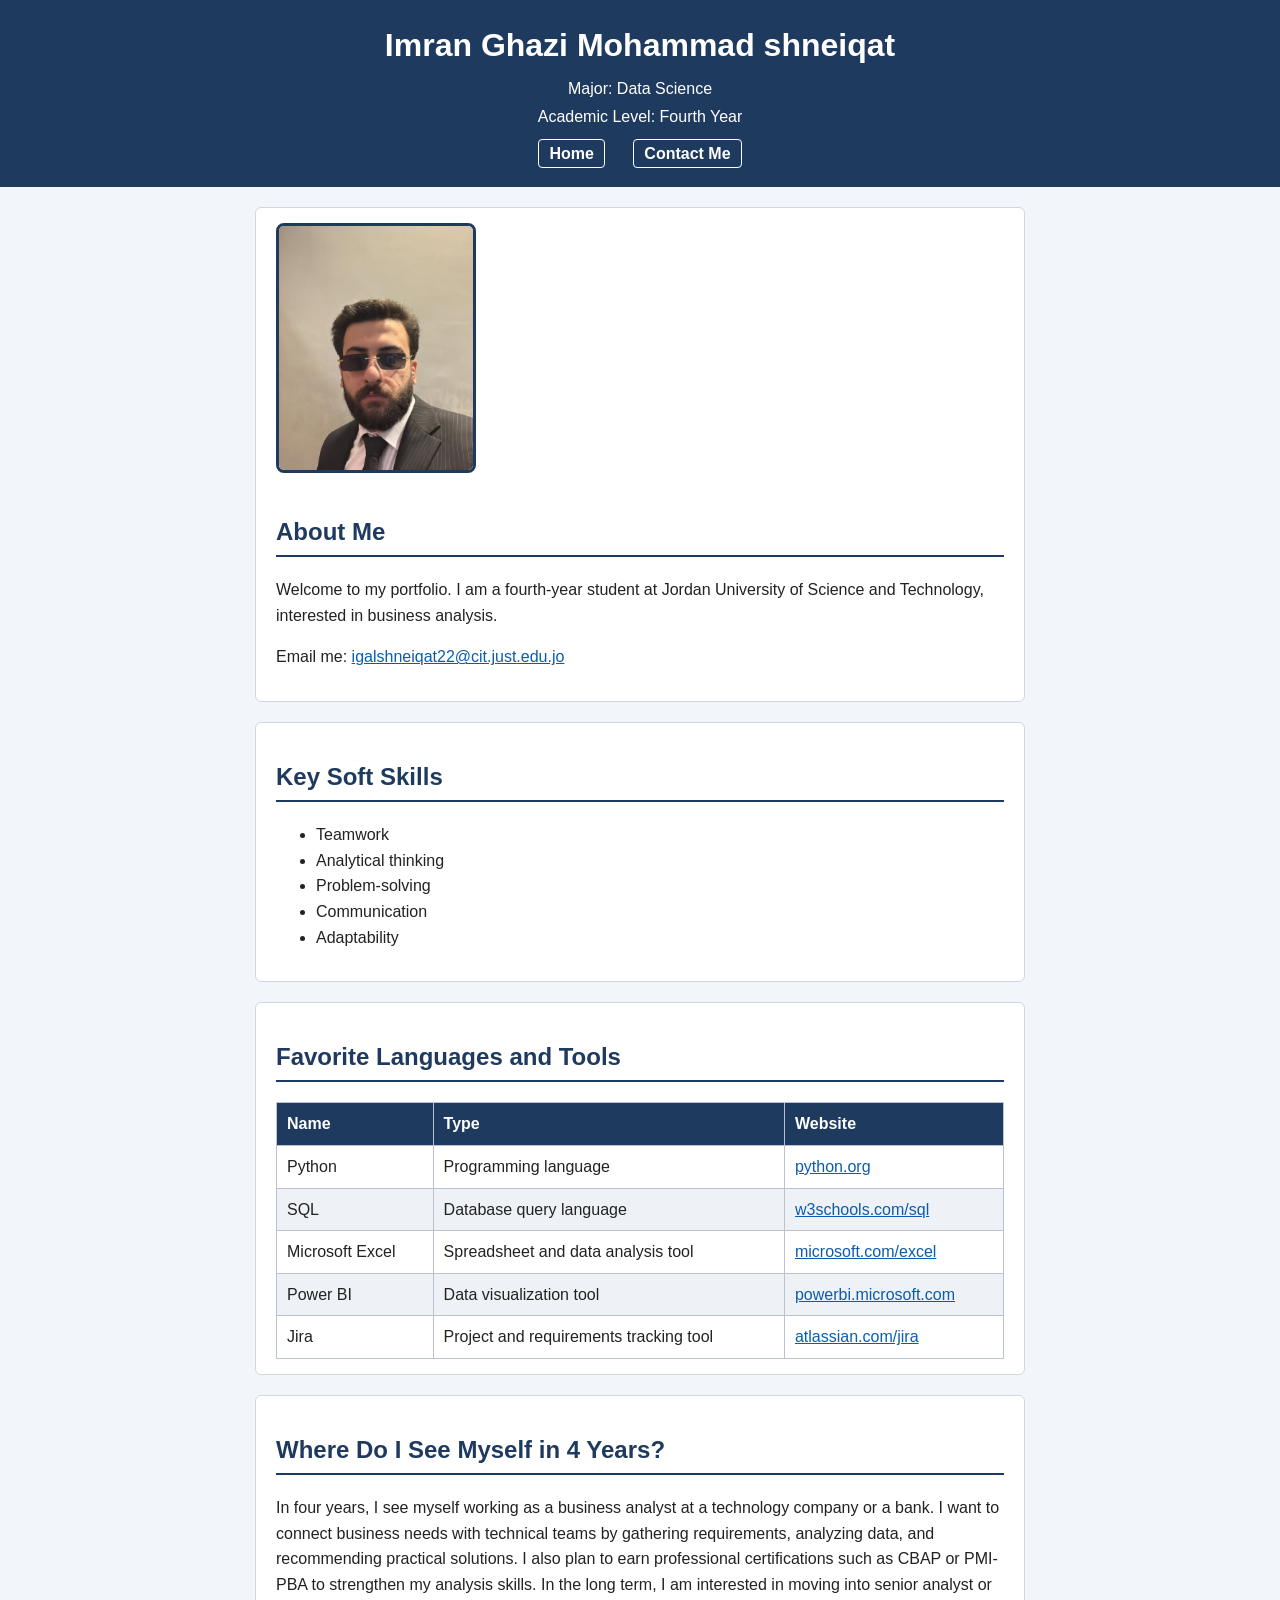
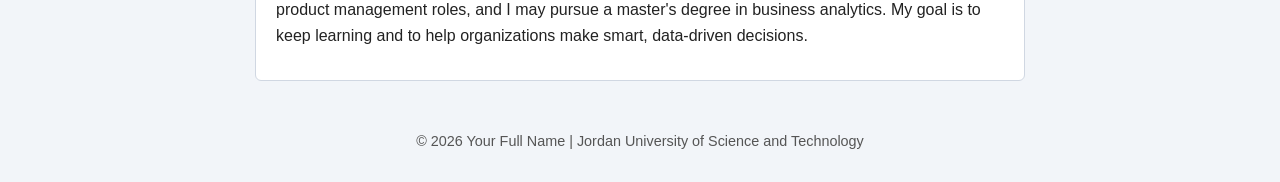
<file: index.html>
<!DOCTYPE html>
<html lang="en">
<head>
  <meta charset="UTF-8">
  <meta name="viewport" content="width=device-width, initial-scale=1">
 
  <title>164914 - Imran Ghazi Mohammad Shneiqat | Portfolio</title>
  <link rel="stylesheet" href="style.css">
</head>
<body>

  <header>
    <h1>Imran Ghazi Mohammad shneiqat</h1>
    <p>Major: Data Science</p>
    <p>Academic Level: Fourth Year</p>
    <nav>
      <a href="index.html">Home</a>
      <a href="contact.html">Contact Me</a>
    </nav>
  </header>

  <main>

    <section class="profile">
     
      <img src="photo.jpeg" alt="Professional photo of Your Full Name" width="200" height="250">
      <div>
        <h2>About Me</h2>
        <p>Welcome to my portfolio. I am a fourth-year student at Jordan University of Science and Technology, interested in business analysis.</p>
        <p>Email me: <a href="mailto:igalshneiqat22@cit.just.edu.jo">igalshneiqat22@cit.just.edu.jo</a></p>
      </div>
    </section>

    <section>
      <h2>Key Soft Skills</h2>
      <ul>
        <li>Teamwork</li>
        <li>Analytical thinking</li>
        <li>Problem-solving</li>
        <li>Communication</li>
        <li>Adaptability</li>
      </ul>
    </section>

    <section>
      <h2>Favorite Languages and Tools</h2>
      <table>
        <thead>
          <tr>
            <th>Name</th>
            <th>Type</th>
            <th>Website</th>
          </tr>
        </thead>
        <tbody>
          <tr>
            <td>Python</td>
            <td>Programming language</td>
            <td><a href="https://www.python.org" target="_blank" rel="noopener">python.org</a></td>
          </tr>
          <tr>
            <td>SQL</td>
            <td>Database query language</td>
            <td><a href="https://www.w3schools.com/sql/" target="_blank" rel="noopener">w3schools.com/sql</a></td>
          </tr>
          <tr>
            <td>Microsoft Excel</td>
            <td>Spreadsheet and data analysis tool</td>
            <td><a href="https://www.microsoft.com/en-us/microsoft-365/excel" target="_blank" rel="noopener">microsoft.com/excel</a></td>
          </tr>
          <tr>
            <td>Power BI</td>
            <td>Data visualization tool</td>
            <td><a href="https://powerbi.microsoft.com" target="_blank" rel="noopener">powerbi.microsoft.com</a></td>
          </tr>
          <tr>
            <td>Jira</td>
            <td>Project and requirements tracking tool</td>
            <td><a href="https://www.atlassian.com/software/jira" target="_blank" rel="noopener">atlassian.com/jira</a></td>
          </tr>
        </tbody>
      </table>
    </section>

    <section>
      <h2>Where Do I See Myself in 4 Years?</h2>
      <p>
        In four years, I see myself working as a business analyst at a technology company or a bank.
        I want to connect business needs with technical teams by gathering requirements, analyzing data, and recommending practical solutions.
        I also plan to earn professional certifications such as CBAP or PMI-PBA to strengthen my analysis skills.
        In the long term, I am interested in moving into senior analyst or product management roles, and I may pursue a master's degree in business analytics.
        My goal is to keep learning and to help organizations make smart, data-driven decisions.
      </p>
    </section>

  </main>

  <footer>
    <p>&copy; 2026 Your Full Name | Jordan University of Science and Technology</p>
  </footer>

</body>
</html>
</file>
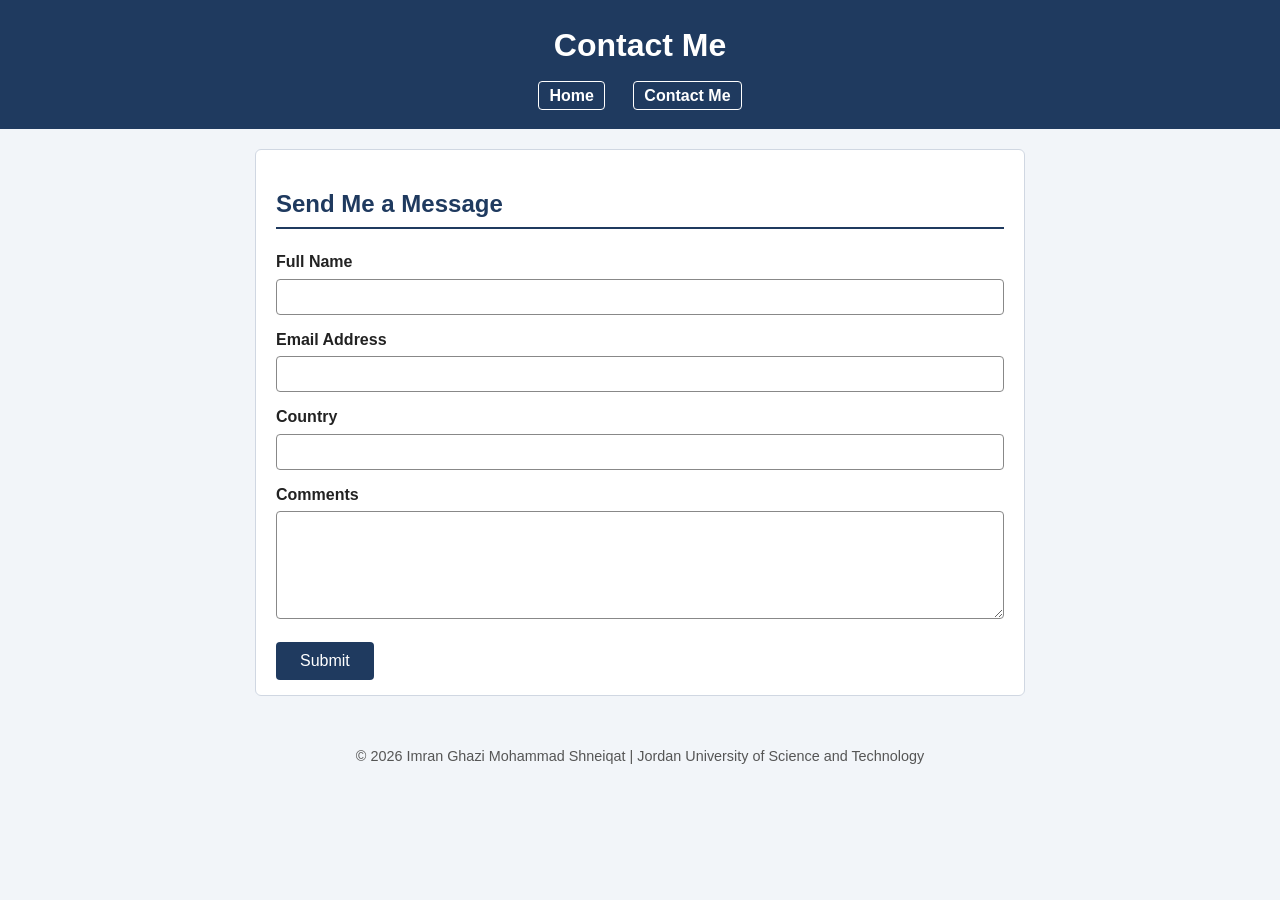
<file: contact.html>
<!DOCTYPE html>
<html lang="en">
<head>
  <meta charset="UTF-8">
  <meta name="viewport" content="width=device-width, initial-scale=1">
  <title>Contact Me | 164914 - Imran Ghazi Mohammad Shneiqat</title>
  <link rel="stylesheet" href="style.css">
</head>
<body>

  <header>
    <h1>Contact Me</h1>
    <nav>
      <a href="index.html">Home</a>
      <a href="contact.html">Contact Me</a>
    </nav>
  </header>

  <main>
    <section>
      <h2>Send Me a Message</h2>

      <form id="contactForm" onsubmit="return validateForm()">
        <label for="fullname">Full Name</label>
        <input type="text" id="fullname" name="fullname">

        <label for="email">Email Address</label>
        <input type="text" id="email" name="email">

        <label for="country">Country</label>
        <input type="text" id="country" name="country">

        <label for="comments">Comments</label>
        <textarea id="comments" name="comments" rows="5"></textarea>

        <button type="submit">Submit</button>
      </form>
    </section>
  </main>

  <footer>
    <p>&copy; 2026 Imran Ghazi Mohammad Shneiqat | Jordan University of Science and Technology</p>
  </footer>

  <script>
    function validateForm() {
      var name = document.getElementById("fullname").value.trim();
      var email = document.getElementById("email").value.trim();
      var country = document.getElementById("country").value.trim();
      var comments = document.getElementById("comments").value.trim();

      if (name === "" || email === "" || country === "" || comments === "") {
        alert("Please fill in all fields before submitting.");
        return false;
      }

      if (email.indexOf("@") === -1 || email.indexOf(".") === -1) {
        alert("Please enter a valid email address.");
        return false;
      }

      alert("Thank you! Your form was submitted successfully.");
      document.getElementById("contactForm").reset();
      return false;
    }
  </script>

</body>
</html>
</file>
<file: style.css>
* {
  box-sizing: border-box;
}

body {
  font-family: Arial, Helvetica, sans-serif;
  line-height: 1.6;
  color: #222;
  background-color: #f2f5f9;
  margin: 0;
}

header {
  background-color: #1f3a5f;
  color: #fff;
  text-align: center;
  padding: 20px;
}

header h1 {
  margin: 0 0 5px;
}

header p {
  margin: 2px 0;
}

nav {
  margin-top: 12px;
}

nav a {
  color: #fff;
  text-decoration: none;
  font-weight: bold;
  margin: 0 12px;
  padding: 5px 10px;
  border: 1px solid #fff;
  border-radius: 4px;
}

nav a:hover {
  background-color: #fff;
  color: #1f3a5f;
}

main {
  max-width: 800px;
  margin: 20px auto;
  padding: 0 15px;
}

section {
  background-color: #fff;
  border: 1px solid #d0d7e2;
  border-radius: 6px;
  padding: 15px 20px;
  margin-bottom: 20px;
}

h2 {
  color: #1f3a5f;
  border-bottom: 2px solid #1f3a5f;
  padding-bottom: 4px;
}

.profile {
  display: flex;
  gap: 20px;
  align-items: center;
  flex-wrap: wrap;
}

.profile img {
  border: 3px solid #1f3a5f;
  border-radius: 8px;
  object-fit: cover;
}

a {
  color: #0b5cad;
}

table {
  width: 100%;
  border-collapse: collapse;
}

th, td {
  border: 1px solid #b8c2d1;
  padding: 8px 10px;
  text-align: left;
}

th {
  background-color: #1f3a5f;
  color: #fff;
}

tr:nth-child(even) {
  background-color: #eef2f7;
}

form label {
  display: block;
  font-weight: bold;
  margin-top: 12px;
}

form input,
form textarea {
  width: 100%;
  padding: 8px;
  margin-top: 4px;
  border: 1px solid #888;
  border-radius: 4px;
  font-family: inherit;
  font-size: 1rem;
}

form input:focus,
form textarea:focus {
  outline: 2px solid #0b5cad;
}

button {
  margin-top: 15px;
  background-color: #1f3a5f;
  color: #fff;
  border: none;
  padding: 10px 24px;
  font-size: 1rem;
  border-radius: 4px;
  cursor: pointer;
}

button:hover {
  background-color: #0b5cad;
}

footer {
  text-align: center;
  padding: 15px;
  font-size: 0.9rem;
  color: #555;
}
</file>
